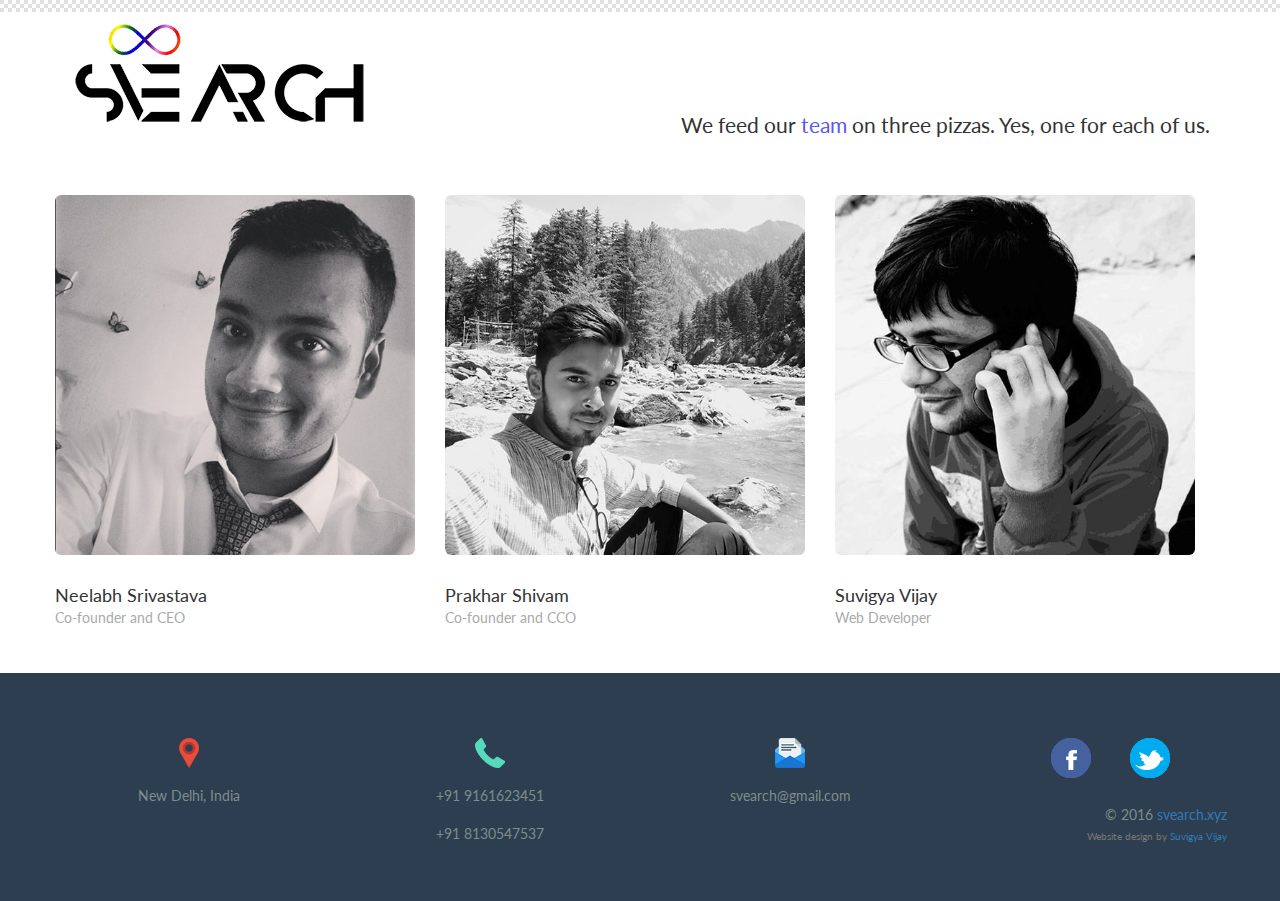
<file: about.html>
<!DOCTYPE html>
<html>
<head>
	<title>Svearch: About</title>
	<meta charset="utf-8">
	<meta name="viewport" content="width=device-width, initial-scale=1.0">
	<link rel="stylesheet" href="css/about.css">
	<link rel="shortcut icon" type="image/png" href="img/favicon.png"/>
	<link href='https://fonts.googleapis.com/css?family=Lato:400,700' rel='stylesheet' type='text/css'>
	<link rel="stylesheet" href="http://maxcdn.bootstrapcdn.com/bootstrap/3.3.6/css/bootstrap.min.css">
</head>
<body>
	<div class="container">
		<div class="row">
			<div class="col-sm-6">
				<a href="index.html"><img class="img-responsive" src="img/logo_black.png"></a>
			</div>
			<div class="col-sm-6 tag">
				<p>We feed our <span>team</span> on three pizzas. Yes, one for each of us.</p>
			</div>
		</div>
		<div class="row">
			<div class="col-xs-4 contact" >
				<div class="row info">
					<img src="img/c1.jpg" class="img-rounded img-responsive">
				</div>
				<div class="row info">
					Neelabh Srivastava
				</div>
				<div class="row des">
					Co-founder and CEO
				</div>
			</div>
			<div class="col-xs-4 contact">
				<div class="row info">
					<img src="img/c2.jpg" class="img-rounded img-responsive">
				</div>
				<div class="row info">
					Prakhar Shivam
				</div>
				<div class="row des">
					Co-founder and CCO
				</div>
			</div>
			<div class="col-xs-4 contact">
				<div class="row info">
					<img src="img/c3.jpg" class="img-rounded img-responsive">
				</div>
				<div class="row info">
					Suvigya Vijay
				</div>
				<div class="row des">
					Web Developer
				</div>
			</div>
		</div>
	</div>
	<div class="page footer row">
		<div class="col-sm-3 icons">
			<center>
				<div class="row"><img class="img-responsive" src="img/map-ico.png"></div>
				<div class="row">New Delhi, India</div>
			</center>
		</div>
		<div class="col-sm-3 icons">
			<center>
				<div class="row"><img class="img-responsive" src="img/phone-ico.png"></div>
				<div class="row">+91 9161623451</div>
				<div class="row">+91 8130547537</div>
			</center>
		</div>
		<div class="col-sm-3 icons">
			<center>
				<div class="row"><img class="img-responsive" src="img/email-ico.png"></div>
				<div class="row">svearch@gmail.com</div>
			</center>
		</div>
		<div class="col-sm-3" style="text-align:right;">
			<center><div class="social">
				<a href="https://facebook.com/svearch" class="icon fb"><img src="img/fb-ico-h.png"></a>
				<a href="https://twitter.com/svearch_" class="icon tw"><img src="img/twitter-ico-h.png"></a>
				<!-- <a href="" class="icon gp"><img src="img/g+-ico-h.png"></a> -->
			</div>			</center>
			&copy; 2016 <a href="svearch.xyz">svearch.xyz</a><br>
			<span style="color:#777; font-size:0.7em">Website design by <a href="mailto:suvigyavijay@gmail.com" style="white-space:nowrap;">Suvigya Vijay</a></span>
		</div>
	</div>
</body>
</html>
</file>
<file: css/about.css>
body {
	font-family: 'lato', Arial, sans-serif!important;
	font-size: 16px;
	/*padding: 10px;*/
	padding-top: 20px;
	background: url("../img/checker.svg") repeat-x;
}

.contact {
	margin:5vh auto;
	width: 100%;
	/*margin-left: 1vh;*/
}

.info {
	width: 100%;
	margin:auto 3vw;
	font-size: 1.3em;
}

.des {
	font-size: 1em;
	color: #AAA;
}

.info img {
	margin-bottom: 3vh;
	/*width: 300px;*/
}

.tag {
	position: absolute;
	top:10vh;
	text-align: right;
	margin-bottom: 10vh;
}

p {
	font-size: 1.5em
}

span {
	color: #5A5AE6;
}

.page {
	color: #FFF;
	width: 100%;
	/*min-height: 100vh;*/
	padding: 10vh 0;
	margin: 0;
}

.footer {
	padding: 3vw;
	background-color: #2c3e50;
	color: #7f8c8d;
	/*width:100%;*/
	margin:auto 0!important;
}

.icons{
	margin-top: 3vh;
}

.icons img {
	/*padding-bottom: 10px;*/
	/*vertical-align: middle;*/
	height: 30px;
}

.icons div {
	margin-bottom: 2vh;
}

a{
	text-decoration: none;
}

.social{
	/*width: 400px;*/
	display: inline-flex;
	/*position:relative;*/
	margin: 3vh auto;

}

.social img {
	height: 20px;
	width: auto;
	vertical-align: middle;
}

.social a{
	position: relative;
	/*display: flex;*/
	/*font-family: "icomoon";*/
	flex-direction: column;
	font-size: 1.2em;
	width: 40px;
	height: 40px;
	line-height: 40px;
	color: white;
	border-radius: 50%;
	text-align: center;
	margin-left: 3vw;
	font-smoothing: antialiased;
}
.social .fb{
	background: #46629E;
}
.social .fb:before,
.social .fb:after{
	border-color: #46629E;
}

.social .tw{
	background: #00ACEE;
}
.social .tw:before,
.social .tw:after{
	border-color: #00ACEE;
}

.social .gp{
	background: #DD4B39;
}
.social .gp:before,
.social .gp:after
{
	border-color: #DD4B39;
}
.social a:before,
.social a:after{
	content: "";
	display: block;
	position: absolute;
	background: transparent;
	top: 0; bottom: 0; left: 0; right: 0;
	border-radius: 50%;
	transition: .3s all;
	border: 3px solid;
}
.social a:hover:after{
	-webkit-transform: scale(1.5);
}
.social a:hover:before{
	-webkit-transform: scale(2);
	transition: .3s all;
	opacity: 0;
}
</file>
